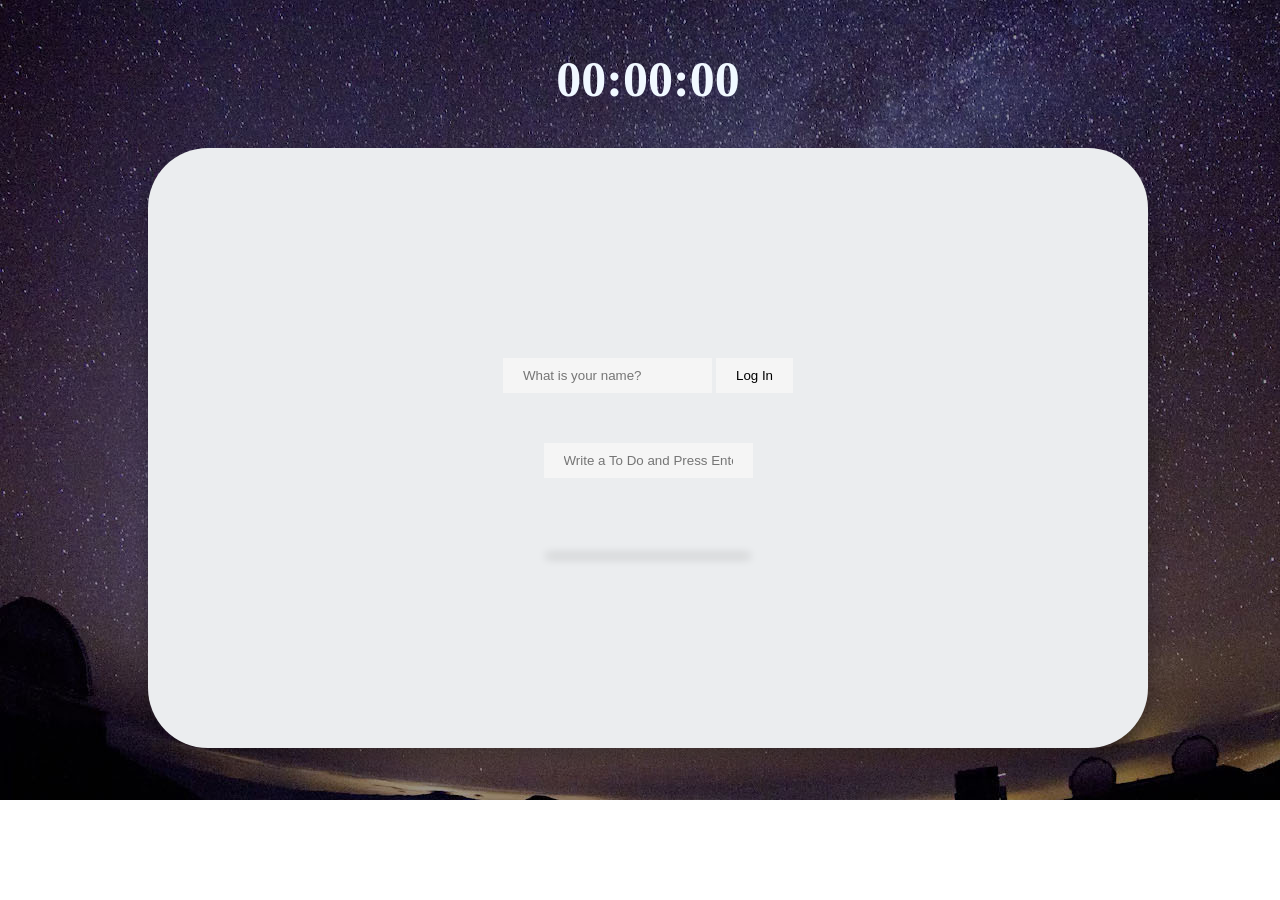
<file: index.html>
<!DOCTYPE html>
<html lang="en">
  <head>
    <meta charset="UTF-8" />
    <meta http-equiv="X-UA-Compatible" content="IE=edge" />
    <meta name="viewport" content="width=device-width, initial-scale=1.0" />
    <link rel="stylesheet" href="./css/style.css" />
    <title>Vanila</title>
  </head>
  <body>
    <h2 id="clock">00:00:00</h2>
    <div class="background">
      <div id="weather">
        <span></span>
        <span></span>
      </div>
      <form class="hidden" id="login-form">
        <h1 id="greeting" class="hidden"></h1>
        <input
          required
          maxlength="15"
          type="text"
          placeholder="What is your name?"
        />
        <input type="submit" value="Log In" />
      </form>
      <form id="todo-form">
        <input
          type="text"
          placeholder="Write a To Do and Press Enter"
          required
        />
      </form>
      <ul id="todo-list" class="todo-list-background"></ul>
    </div>
    <script src="./js/login.js "></script>
    <script src="./js/clock.js"></script>
    <script src="./js/todo.js"></script>
    <script src="./js/weather.js"></script>
  </body>
</html>
</file>
<file: css/style.css>
@import url('https://fonts.googleapis.com/css2?family=Akshar&family=Tapestry&display=swap');

body {
    background-image: url("../backgroundOne.jpg");
    background-repeat: no-repeat;
    width: 100%;
    height: 100%;
    box-sizing: border-box;
    display: flex;
    justify-content: center;
    flex-direction: column;
    align-items: center;
}
input {
    border: none;
    padding: 10px 20px;
    margin-bottom: 50px;
    background-color: whitesmoke;
}
.todo-list-background {
    box-sizing: border-box;
    width: 200px;
    box-shadow: 0px 10px 10px 2px rgba(0, 0, 0, 0.2);
    border-radius: 20px;
}
.background {
    box-sizing: border-box;
    width: 1000px;
    height: 600px;
    display: flex;
    justify-content: center;
    flex-direction: column;
    border-radius: 60px;
    box-shadow:  0px 10px 20px rgba(0, 0, 0, 0.3);
    background-color:rgb(235, 237, 239) ;
    align-items: center;
}

#todo-list {
    font-family: 'Bebas Neue', cursive;
    font-family: 'Hahmlet', serif;
    font-size: 18px;
    font-weight: 800;
}
#clock {
    font-family: 'Bebas Neue', cursive;
    font-size: 50px;
    margin-bottom: 40px;
    color: aliceblue;
}
#greeting {
    font-family: 'Bebas Neue', cursive;
    font-family: 'Hahmlet', serif;
    font-size: 40px;
    }
</file>
